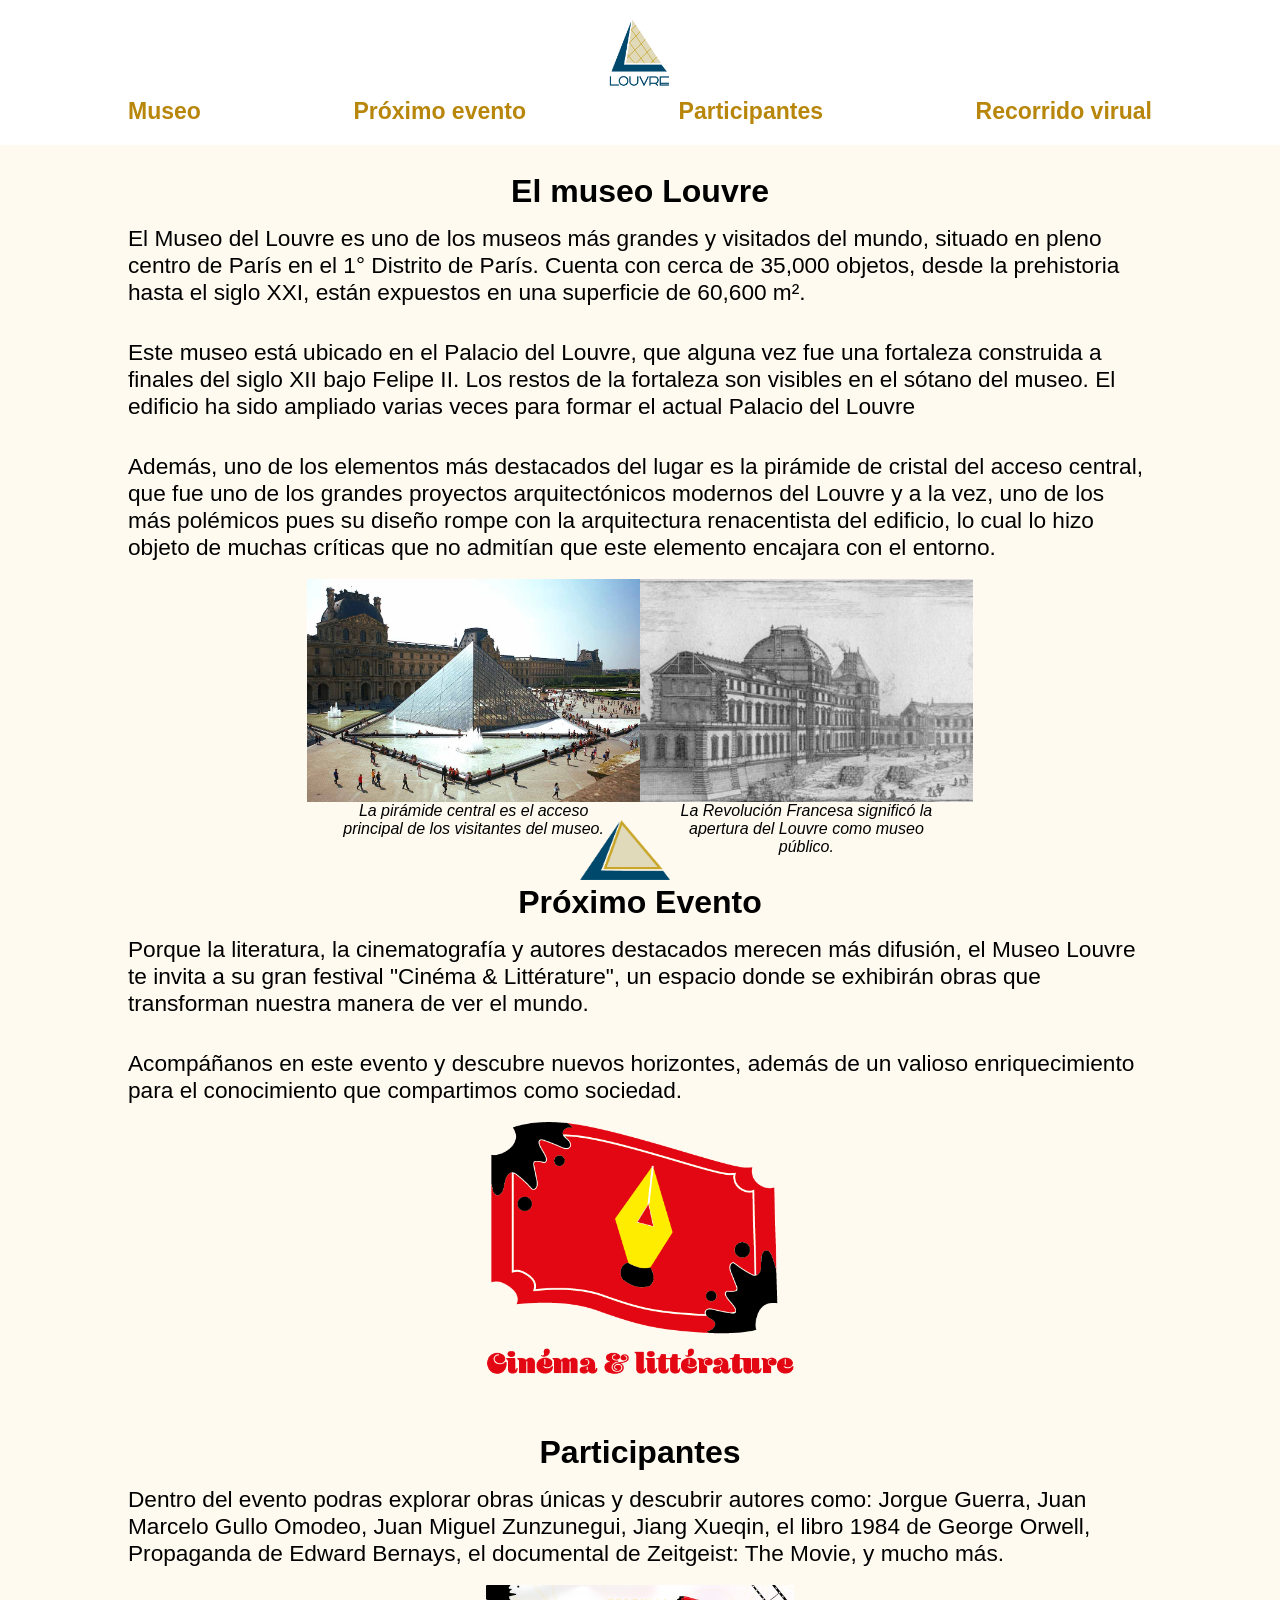
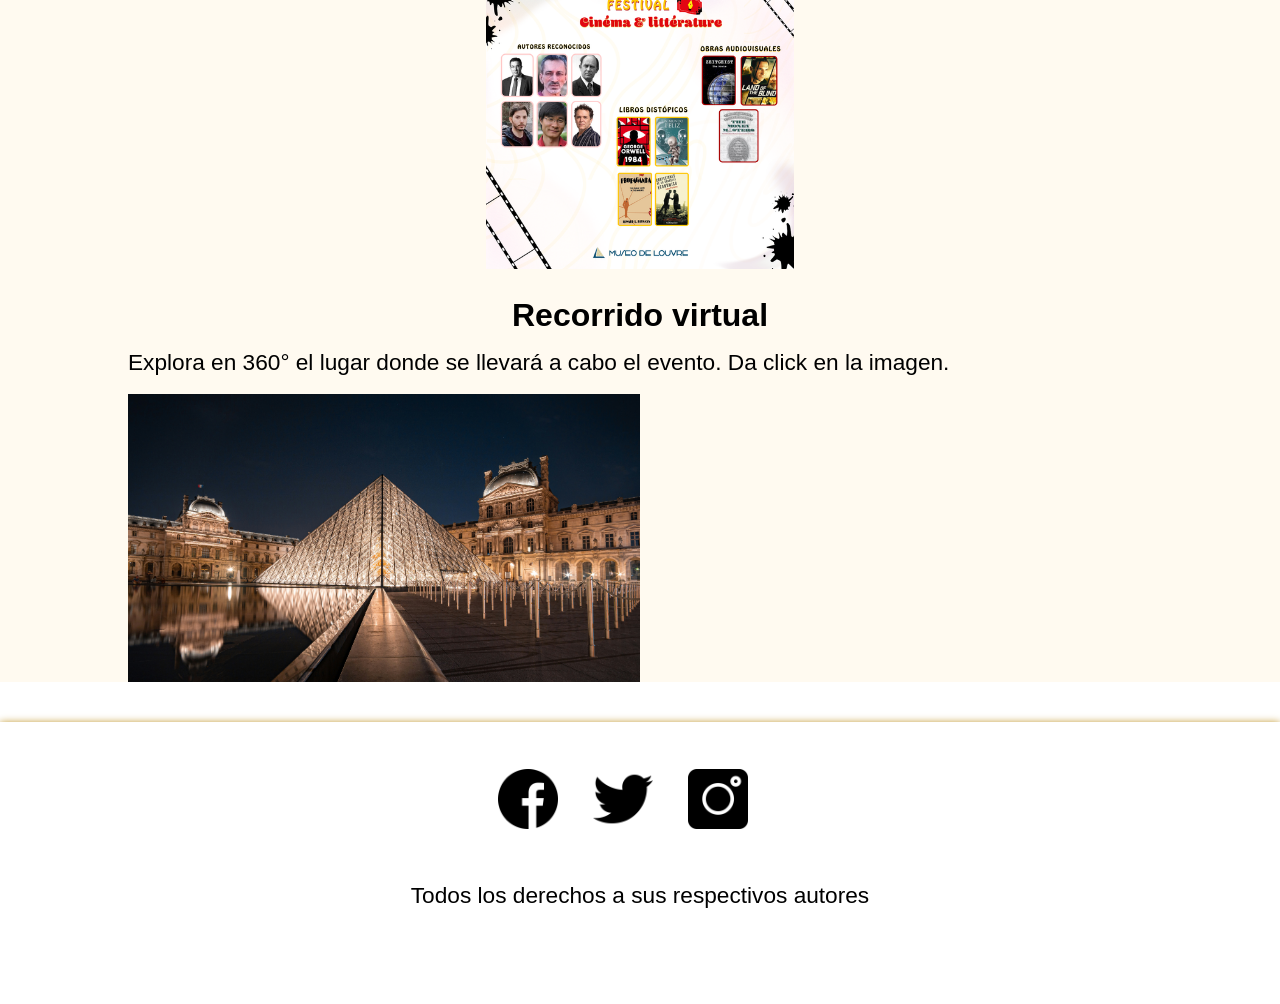
<file: index.html>
<!--comenzamos creando la estrucura basica
de un documento html escribiendo <html y 
teclenado enter para autocompletar, lo que creara
la estructura que se llenara como se menciona a continuación...-->

<!--indica el tipo de docuemnto-->
<!DOCTYPE html> 
<!--dentro de l etiqueta html esta todo el contenido del documento html-->
<html> 
<!------------encabezado de pagina----------->
<!--dentro de la etiqueta head esta el encabezado del documento html-->
<head> 
	<title>Festival Cinema & Litterature</title> <!--dentro de la etiqueta tittle esta el titulo de la página-->
	<link rel='stylesheet' href='estilos.css'/> <!--dentro de esta etiqueta esta la referencia a la hoja de estilos-->
    <meta name="viewport" content="width=device-width, initial-scale=1.0"/> <!--viewport para trabajar responsive design-->
</head>

<!------------body de pagina----------->  
<!--dentro de la estiqueta body tipicamente esta todo lo que contendra página-->
<body> 


	<!--dentro de la estiqueta header esta todo lo que sera el encanbezado de la página, pudiendo colocarse dentro del body o antes del body-->
	<header class='menu-container' id="inicio">

      <div class='identificador'>
        <!----modificar nombre y ruta de la imagen para cambiar el logo por el propio----->
       <img src="imagenes/logo.png">
      </div>

      <div class='ligas-secciones'>
      	<!----modificar nombre de la seccion acorde a la necesidad----->
          <a href="#secc1">Museo</a>
          <a href="#secc2">Próximo evento</a>
          <a href="#secc3">Participantes</a>
          <a href="#secc4">Recorrido virual</a>
        </div>

    </header>

 


	<!--contenedor que agrupa todos los contenedores que tienen los contenidos de cada sección que aprecen entre el encabezado y pie de pagina-->
    <main class="secciones">
    	<!--contenedor para contenidos de cada sección-->
    	<div class='seccion-contenedor' id="secc1">
    		<!--contenedor para el texto de cada sección-->
    		<div class="texto-secc">
    			<!--si se quiere modificar contenido susutituir el texto entre las etiquetas de texto tipo h1-->
		        <h1>El museo Louvre</h1>
		        <!--si se quiere modificar contenido susutituir el texto entre las etiquetas de parrafo-->
		        <p>El Museo del Louvre es uno de los museos más grandes y visitados del mundo, situado en pleno centro de París en el 1° Distrito de París. Cuenta con cerca de 35,000 objetos, desde la prehistoria hasta el siglo XXI, están expuestos en una superficie de 60,600 m².</p>
		        <br><!--etiqueta para un brinco de renglón-->
		        <!--si se quiere modificar contenido susutituir el texto entre las etiquetas de parrafo-->
		        <p>Este museo está ubicado en el Palacio del Louvre, que alguna vez fue una fortaleza construida a finales del siglo XII bajo Felipe II. Los restos de la fortaleza son visibles en el sótano del museo. El edificio ha sido ampliado varias veces para formar el actual Palacio del Louvre</p>
		        <br><!--etiqueta para un brinco de renglón-->
		        <p>Además, uno de los elementos más destacados del lugar es la pirámide de cristal del acceso central, que fue uno de los grandes proyectos arquitectónicos modernos del Louvre y a la vez, uno de los más polémicos pues su diseño rompe con la arquitectura renacentista del edificio, lo cual lo hizo objeto de muchas críticas que no admitían que este elemento encajara con el entorno.</p>
		        <br><!--etiqueta para un brinco de renglón-->
    		</div>
    		<!--contenedor para las imagenes de la sección 1, OJO: este tiene un layout para dos imagenes-->
    		<div class="imgs-secc-1">
    			<!--contenedor con las dos imagenes en su version de escritorio-->
    			<div class="par-imgs-escritorio">
    				<!--si se quiere modificar contenido susutituir la imagen a la que referencia la etiqueta img-->
	        		<img src="imagenes/img1a.jpg" title="Img 1a">
	        		<img src="imagenes/img1b.jpeg" title="Img 1b">
    			</div>
    			<!--contenedor los dos textos de las dos imagenes en su version de escritorio-->
    			<div class="par-imgs-escritorio">
    				<!--texto para imagen a la izquierda-->
	        		<p>La pirámide central es el acceso principal de los visitantes del museo.</p>
	        		<!--texto para imagen a la derecha-->
	        		<p>La Revolución Francesa significó la apertura del Louvre como museo público.</p>
        		</div>
        		<!--contenedor con las dos imagenes en su version mobile-->
        		<div class="par-imgs-mobile">
    				<!--si se quiere modificar contenido susutituir la imagen a la que referencia la etiqueta img-->
	        		<img src="imagenes/img1a.jpg" title="Img 1a">
	        		<!--texto para la imagen-->
	        		<p>La pirámide central es el acceso principal de los visitantes del museo.</p>
	        		<!--si se quiere modificar contenido susutituir la imagen a la que referencia la etiqueta img-->
	        		<img src="imagenes/img1b.jpeg" title="Img 1b">
	        		<!--texto para la imagen-->
	        		<p>La Revolución Francesa significó la apertura del Louvre como museo público.</p>
    			</div>
    		</div>

    	</div>

    	<!--contenedor para contenidos de cada sección-->
    	<div class='seccion-contenedor' id="secc2">
    		<!--contenedor para el texto de cada sección-->
    		<div class="texto-secc">
    			<!--si se quiere modificar contenido susutituir el texto entre las etiquetas de texto tipo h1-->
		        <h1>Próximo Evento</h1>
		        <!--si se quiere modificar contenido susutituir el texto entre las etiquetas de parrafo-->
		        <p>Porque la literatura, la cinematografía y autores destacados merecen más difusión, el Museo Louvre te invita a su gran festival "Cinéma & Littérature", un espacio donde se exhibirán obras que transforman nuestra manera de ver el mundo.</p>
		        <br><!--etiqueta para un brinco de renglón-->
		        <!--si se quiere modificar contenido susutituir el texto entre las etiquetas de parrafo-->
		        <p>Acompáñanos en este evento y descubre nuevos horizontes, además de un valioso enriquecimiento para el conocimiento que compartimos como sociedad.</p>
		        <br><!--etiqueta para un brinco de renglón-->
    		</div>
    		<!--contenedor para las imagenes de la sección OJO: este tiene un layout para una imagen-->
    		<div class="contenedor-imagen">
    			<!--si se quiere modificar contenido susutituir la imagen a la que referencia la etiqueta img-->
        		<img  src="imagenes/logo festival.png" title="Img 2">
    		</div>

    	</div>

    	<!--contenedor para contenidos de cada sección-->
    	<div class='seccion-contenedor' id="secc3">
    		<!--contenedor para el texto de cada sección-->
    		<div class="texto-secc">
    			<!--si se quiere modificar contenido susutituir el texto entre las etiquetas de texto tipo h1-->
		        <h1>Participantes</h1>
		        <!--si se quiere modificar contenido susutituir el texto entre las etiquetas de parrafo-->
		        <p>Dentro del evento podras explorar obras únicas y descubrir autores como: Jorgue Guerra, Juan Marcelo Gullo Omodeo, Juan Miguel Zunzunegui, Jiang Xueqin, el libro 1984 de George Orwell, Propaganda de Edward Bernays, el documental de Zeitgeist: The Movie, y mucho más.</p>
		        <br><!--etiqueta para un brinco de renglón-->
    		</div>
    		<!--contenedor para las imagenes de la sección OJO: este tiene un layout para una imagen-->
    		<div class="contenedor-imagen">
    			<!--si se quiere modificar contenido susutituir la imagen a la que referencia la etiqueta img-->
        		<img  src="imagenes/img3.png" title="Img 3">
    		</div>

    	</div>

    	<!--contenedor para contenidos de cada sección-->
    	<div class='seccion-contenedor' id="secc4">
    		<!--contenedor para el texto de cada sección-->
    		<div class="texto-secc">
    			<!--si se quiere modificar contenido susutituir el texto entre las etiquetas de texto tipo h1-->
		        <h1>Recorrido virtual</h1>
		        <!--si se quiere modificar contenido susutituir el texto entre las etiquetas de parrafo-->
		        <p>Explora en 360° el lugar donde se llevará a cabo el evento. Da click en la imagen.</p>
		        <br><!--etiqueta para un brinco de renglón-->
    		</div>
    		<!--contenedor para las imagenes de la sección OJO: este tiene un layout para una imagen-->
    		<div class="contenedor-imagen-secc4">
    			<!--si se quiere modificar contenido susutituir la imagen a la que referencia la etiqueta img-->
        		<a href="360visualizar.html"> 
        			<img  src="imagenes/img4.jpg" title="Img 4">
        		</a>
    		</div>

    	</div>

    </main>

    <!------------pie de pagina----------->
    <!--dentro de la etiqueta footer esta todo lo que sera el pie de página, pudiendo colocarse dentro del body o despues del body-->
	<footer>
	   
	    <div class='footer-item'>
	      <!----modificar el href para que dirija una pagina especifica de facebook----->
	      <a href="https://www.facebook.com/">
	      	<img src="imagenes/fbk.png" title="Facebook">
	      </a>
	      <!----modificar el href para que dirija una pagina especifica de twitter----->
	      <a href="https://twitter.com/">
	      	<img src="imagenes/twt.png" title="Twitter">
	      </a>
	      <!----modificar el href para que dirija una pagina especifica de instagram----->
	      <a href="http://instagram.com/">
	      	<img src="imagenes/inst.png" title="Instagram">
	      </a>
	    </div>

	    <div class="copyright">
	    	<!----modificarlo con datos o mensaje propio----->
	      <p style="">Todos los derechos a sus respectivos autores</p>
	    </div>
	    
	  </footer>
	<!------------------------------------>

	<!---------enlace que regresa al inicio de la pagina--------->
	<!--dentro de la etiqueta "a" de tipo enlace esta la imagen que actua como icono que regresa al inicio de la página-->
	    <a class="ir-arriba" title="Volver arriba" href="#inicio">
	    	<!--si se quiere modificar contenido susutituir la imagen a la que referencia la etiqueta img-->
	      	<img src="imagenes/flecha.png">
	    </a>

</body>

</html>
</file>
<file: estilos.css>
/********************************/
/*estilos generales de la página*/
/********************************/
* { /*reseteo todos los elementos para que por default tengan 
	un margen 0 y padding 0 y un modelo de caja tipo border-box*/
   margin: 0;
   padding: 0;
   box-sizing: border-box;
   font-family: 'Open Sans', sans-serif; /*especifico el nombre y familia de la tipografia a usar*/
}
html {
  scroll-behavior: smooth; /*para desplazarse "scrolear" suavemente dentro de la página al presionar un enlace*/
}
/***************************************************/


/**********************************/
/*estilos para header de la página*/
/**********************************/
header {/*caracteristicas elementos dentro del header de la pagina*/
	font-size: 23px; /*tamaño de las fuentes que aprecen en el header*/
  	background-color: white;  /*color fondo encabezado*/
    height: 145px;  /* altura del encabezado, equivale a 5.5em*/
    padding-left: 10%; /*hago un espacio a la izquierda al interior del contenedor header de 10% del ancho del viewport*/
    padding-right: 10%; /*hago un espacio a la derecha al interior del contenedor header de 10% del ancho del viewport*/
  	box-shadow: 0px 1px 8px darkgoldenrod; /*efecto de material con sombreado sobre el fondo*/
    transition: 100ms; /*para la transicion con media queries diseño responsivo*/
}
@media screen and (max-width: 700px) {
header {
	height: 260px;  /* altura del encabezado, equivale a 5.5em*/
	}
}
.menu-container {/*caracteristicas elementos en contenedor con la clase menu-container*/
  	display: flex; /*tipo de layout felxbox*/
  	flex-direction: column; /*rederizara/dibujara los items/elementos hijos en el layout 
  	como una columna, un contenedor o un item sobre el otro */
}
.identificador {/*caracteristicas elementos en contenedor con la clase identificador*/
  	/*border: 5px solid #222;  /* For debugging */
  	width: 100%; /*ancho que tendra el contenedor con clase menu*/
  	display: flex; /*sera un elemento/item de tipo flex*/
  	justify-content: center; /*defino la alineación horizontal de los items hijos al centro*/
}
.identificador img{/*caracteristicas imagen identificadora dentro del contenedor con clase identificador*/
	margin-top: 20px; /*un margen arriba de 15 px*/
    height: 68px; /*ancho que tendra la imagen identificadora*/
}
.ligas-secciones{/*caracteristicas elementos en contenedor con la clase secciones*/
	/*border: 5px solid #555;  /* For debugging */
	width: 100%; /*ancho que tendra el contenedor con clase menu*/
	display: flex; /*sera un elemento/item de tipo flex*/
	justify-content: space-between; /*defino la alineación horizontal de los items hijos diciendo
	cuando hay mas de uno distribuya el esapcio restante entre los espacios de cada elemento/item*/
}
.ligas-secciones a{/*caracteristicas elementos tipo enlace dentro del contenedor con clase secciones*/
	color: darkgoldenrod; /*color que tendran las fuentes de los enlaces*/
	text-decoration: none; /*le quito decoraciones a los enlaces, saeln sin subrayar ahora*/
  	font-weight: bold; /*tipo de letra bold*/
 	margin-top: 10px;
 	transition: 50ms; /*para la transicion con media queries diseño responsivo*/
}
.ligas-secciones a:hover{
  transform: scale(1.08);
  transition: 50ms;
}
/**media query cuando ancho es menor o igual a 700px**/
@media screen and (max-width: 700px) {
  .ligas-secciones {
    flex-direction: column;
    text-align: center;
    }
 }
/***************************************************/







/********************************/
/*estilos para body de la página*/
/********************************/
.secciones {/*caracteristicas elementos en contenedor con la clase menu-container*/
		background-color: floralwhite;  /*color fondo encabezado*/
  	display: flex; /*tipo de layout felxbox*/
  	flex-direction: column; /*rederizara/dibujara los items/elementos hijos en el layout 
  	como una columna, un contenedor o un item sobre el otro */
  	padding-left: 10%; /*hago un espacio a la izquierda al interior del contenedor header de 10% del ancho del viewport*/
    padding-right: 10%; /*hago un espacio a la derecha al interior del contenedor header de 10% del ancho del viewport*/
}
.texto-secc {
	display: flex; /*sera un elemento/item de tipo flex*/
	flex-direction: column; /*rederizara/dibujara los items/elementos hijos en el layout 
  	como una columna, un contenedor o un item sobre el otro */
}
.texto-secc h1{
	display: flex; /*sera un elemento/item de tipo flex*/
	justify-content: center; /*defino la alineación horizontal de los items hijos al centro*/
	margin-top: 28px;
}
.texto-secc p{
	font-size: 17pt;
	display: flex; /*sera un elemento/item de tipo flex*/
	margin-top: 15px;
}
.contenedor-imagen {
  	display: flex; /*sera un elemento/item de tipo flex*/
  	flex-direction: column;
  	align-items: center;
}
.imgs-secc-1{
	display: flex; /*sera un elemento/item de tipo flex*/
  	flex-direction: column;
  	align-items: center; 
}
.par-imgs-escritorio{/*caracteristicas elementos en contenedor con la clase secciones*/
	/*border: 5px solid #555;  /* For debugging */
	width: 65%; /*ancho que tendra el contenedor con clase menu*/
	display: flex; /*sera un elemento/item de tipo flex*/
	justify-content: space-around; /*defino la alineación horizontal de los items hijos diciendo
	cuando hay mas de uno distribuya el esapcio restante entre los espacios de cada elemento/item*/
}
.par-imgs-escritorio img{
	width: 50%;
	display: flex; /*sera un elemento/item de tipo flex*/
}
.par-imgs-escritorio img:hover{
  transform: scale(1.03);
  transition: 200ms;
}
.par-imgs-escritorio p{
	width: 40%;
	font-size: 12pt;
	font-style: italic;
	text-align: center;
	display: flex; /*sera un elemento/item de tipo flex*/
}
.par-imgs-mobile{/*caracteristicas elementos en contenedor con la clase secciones*/
	display: none;
}
.par-imgs-mobile img{
	display: none;
}
.par-imgs-mobile p{
	display: none;
}
/**media query cuando ancho es menor o igual a 700px**/
@media screen and (max-width: 700px) {
	.texto-secc p{
		font-size: 14pt;
	}
	.par-imgs-escritorio{/*caracteristicas elementos en contenedor con la clase secciones*/
		display: none;
	}
	.par-imgs-escritorio img{
		display: none;
	}
	.par-imgs-escritorio img:hover{
	 	display: none;
	}
	.par-imgs-escritorio p{
		display: none;
	}
	.par-imgs-mobile{/*caracteristicas elementos en contenedor con la clase secciones*/
		/*border: 5px solid #555;  /* For debugging */
		width: 100%; /*ancho que tendra el contenedor con clase menu*/
  		display: flex; /*sera un elemento/item de tipo flex*/
  		flex-direction: column;
  		align-items: center; 
	}
	.par-imgs-mobile img{
		width: 100%;
		transition: 200ms;
		display: flex; /*sera un elemento/item de tipo flex*/
	}
	.par-imgs-mobile img:hover{
	 	transform: scale(1.03);
  		transition: 200ms;
	}
	.par-imgs-mobile p{
		width: 100%;
		font-size: 12pt;
		font-style: italic;
		text-align: center;
		display: flex; /*sera un elemento/item de tipo flex*/
	}
 }
.contenedor-imagen img{
	display: flex; /*sera un elemento/item de tipo flex*/
	width: 30%;
	transition: 200ms;
}
.contenedor-imagen img:hover{
  transform: scale(1.3);
  transition: 200ms;
}
.contenedor-imagen p{
	width: 50%;
	text-align: center;
	font-size: 15pt;
	font-style: italic;
	display: flex; /*sera un elemento/item de tipo flex*/
}
/**media query cuando ancho es menor o igual a 700px**/
@media screen and (max-width: 700px){
	.contenedor-imagen img{
		width: 100%;
		transition: 200ms;
	}
	.contenedor-imagen p{
		width: 100%;
		font-size: 12pt;
	}
}
.contenedor-imagen-secc4{
	display: flex; /*sera un elemento/item de tipo flex*/
  	flex-direction: column;
  	align-items: center;
}
.contenedor-imagen-secc4 p{
	width: 80%;
	text-align: center;
	font-style: italic;
	font-size: 15pt;
	display: flex; /*sera un elemento/item de tipo flex*/
}
.contenedor-imagen-secc4 img{
	display: flex; /*sera un elemento/item de tipo flex*/
	width: 50%;
	transition: 200ms;
}
.contenedor-imagen-secc4 img:hover{
  transform: scale(1.03);
  transition: 200ms;
}
/**media query cuando ancho es menor o igual a 700px**/
@media screen and (max-width: 700px){
	.contenedor-imagen-secc4 p{
		width: 100%;
		font-size: 12pt;
	}
	.contenedor-imagen-secc4 img{
		display: flex; /*sera un elemento/item de tipo flex*/
		width: 100%;
		transition: 200ms;
	}
}
/***************************************************/






/**********************************/
/*estilos para footer de la página*/
/**********************************/
footer {
  	background-color: white;/*color fondo pie de pagina*/
  	margin-top: 40px;
  	box-shadow: 0px 1px 8px darkgoldenrod;
  	display: flex; /*sera un elemento/item de tipo flex*/
  	flex-direction: column;
  	align-items: center; 
}
.footer-item{
	margin-top: 47px;
	width: 100%;
  	display: flex; /*sera un elemento/item de tipo flex*/
  	justify-content: center; /*defino la alineación horizontal de los items hijos al centro*/
}
.footer-item img{
	height: 60px;
	margin-right: 35px;
}
.copyright{
	font-size: 17pt;
	text-align: center;
	margin-top: 49px;
	margin-bottom: 95px;
}
/**media query cuando ancho es menor o igual a 700px**/
@media screen and (max-width: 700px){
	.footer-item{
  		flex-direction: column;
  		align-items: center; 
	}
	.footer-item img{
		height: 50px;
		margin-top: 35px;
		margin-right: 0px;
	}
	.copyright{
		font-size: 12pt;
	}
}
/***************************************************/





/*********************************/
/*estilos para icono hacia arriba*/
/*********************************/
.ir-arriba {
  	display: flex; /*sera un elemento/item de tipo flex*/
  	flex-direction: column;
  	align-items: center; 
}
.ir-arriba img{
  	height: 60px;
  	padding-right: 30px;
  	text-decoration: none;
  	cursor:pointer;
  	position:fixed;
 	bottom:20px;
}
/**media query cuando ancho es menor o igual a 700px**/
@media screen and (max-width: 700px){
	.ir-arriba img{
		height: 50px;
  		padding-right: 0px;
	}
}
.ir-arriba img:hover{
	transform: scale(1.1);
  	transition: 100ms;
}
/***************************************************/
</file>
